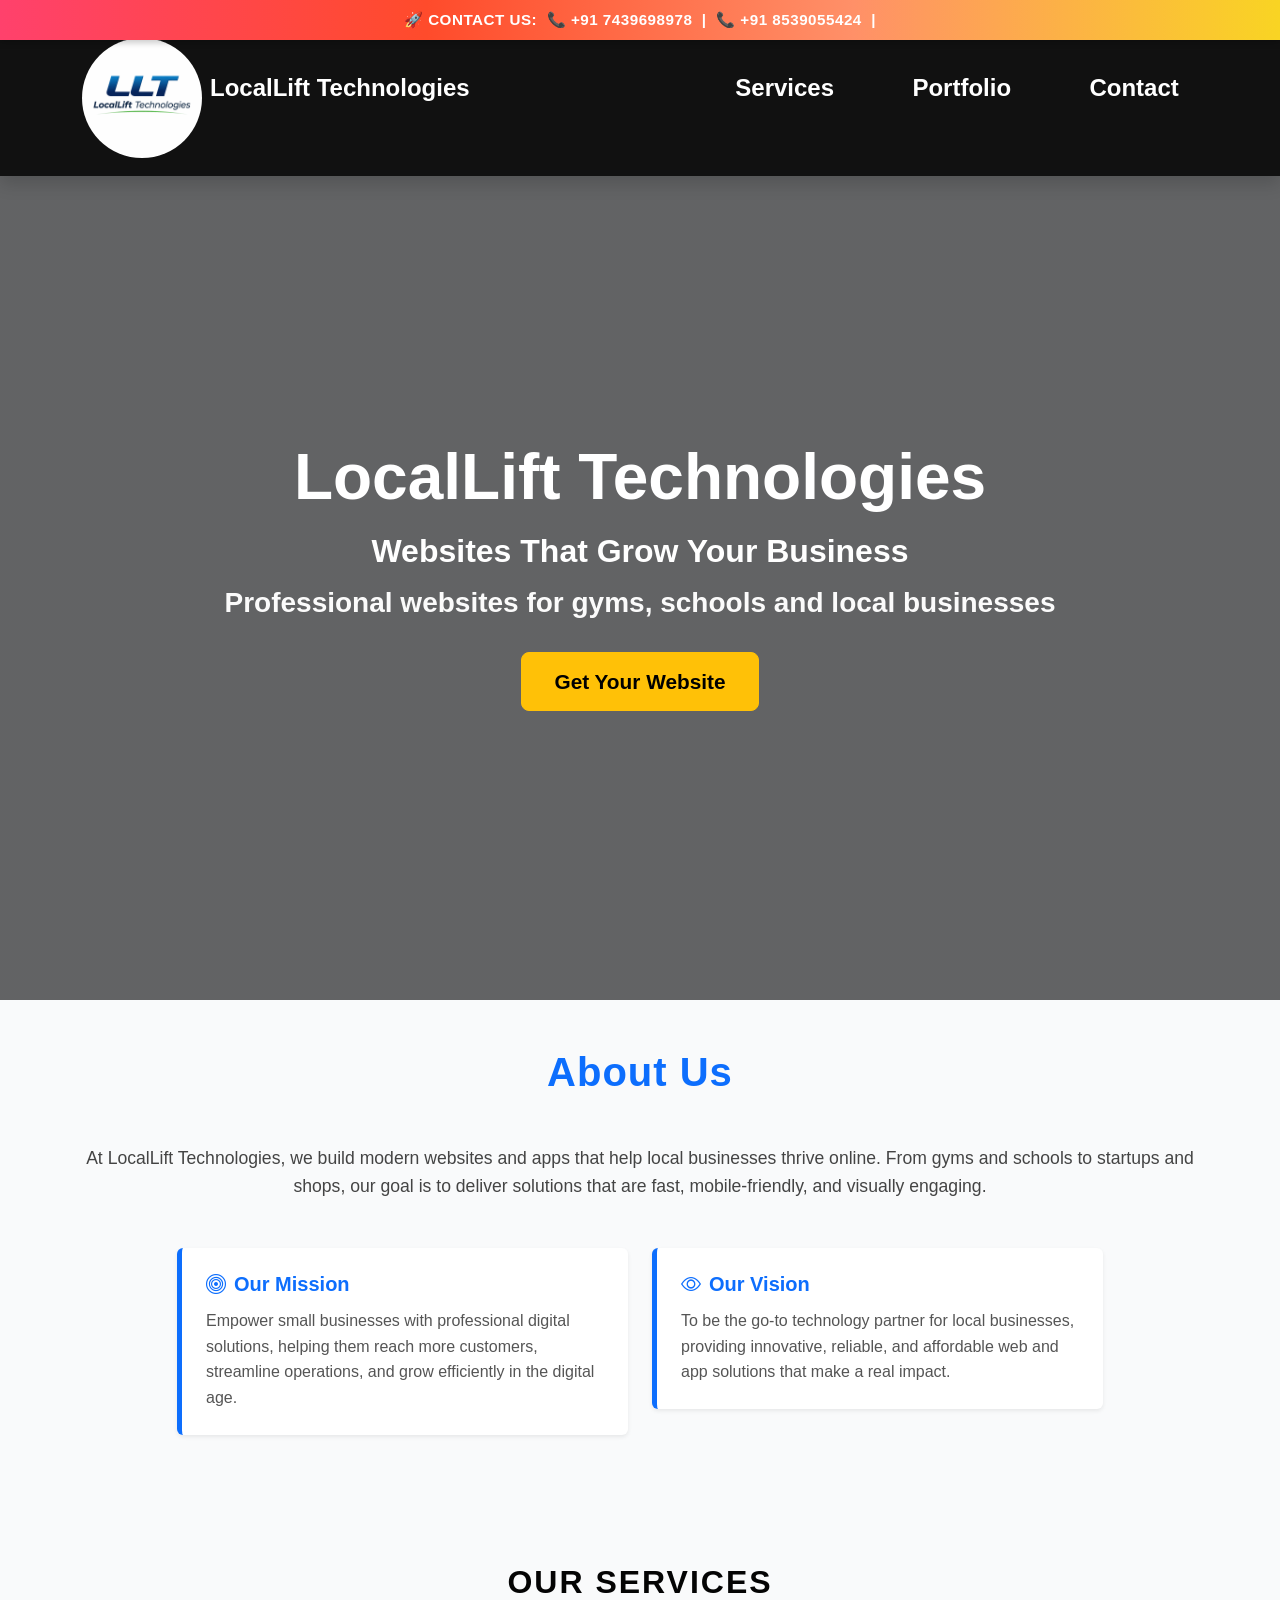
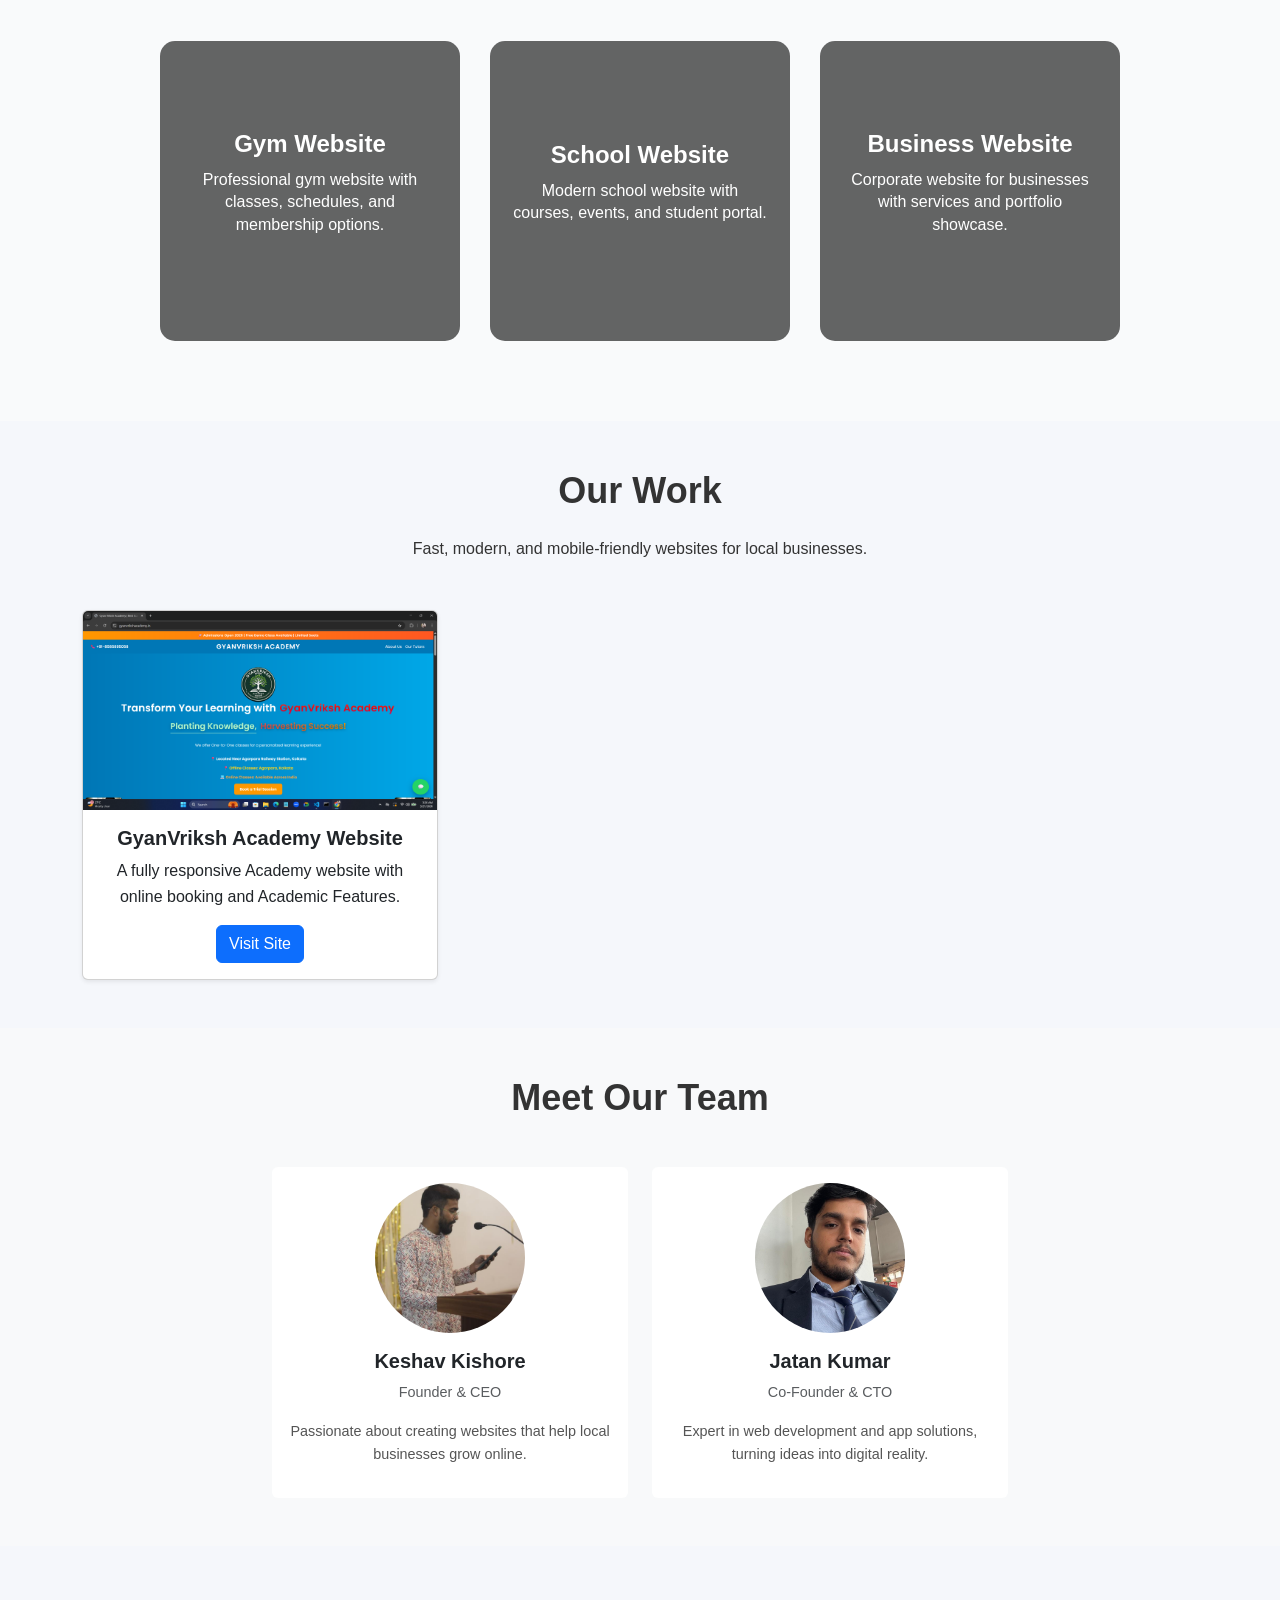
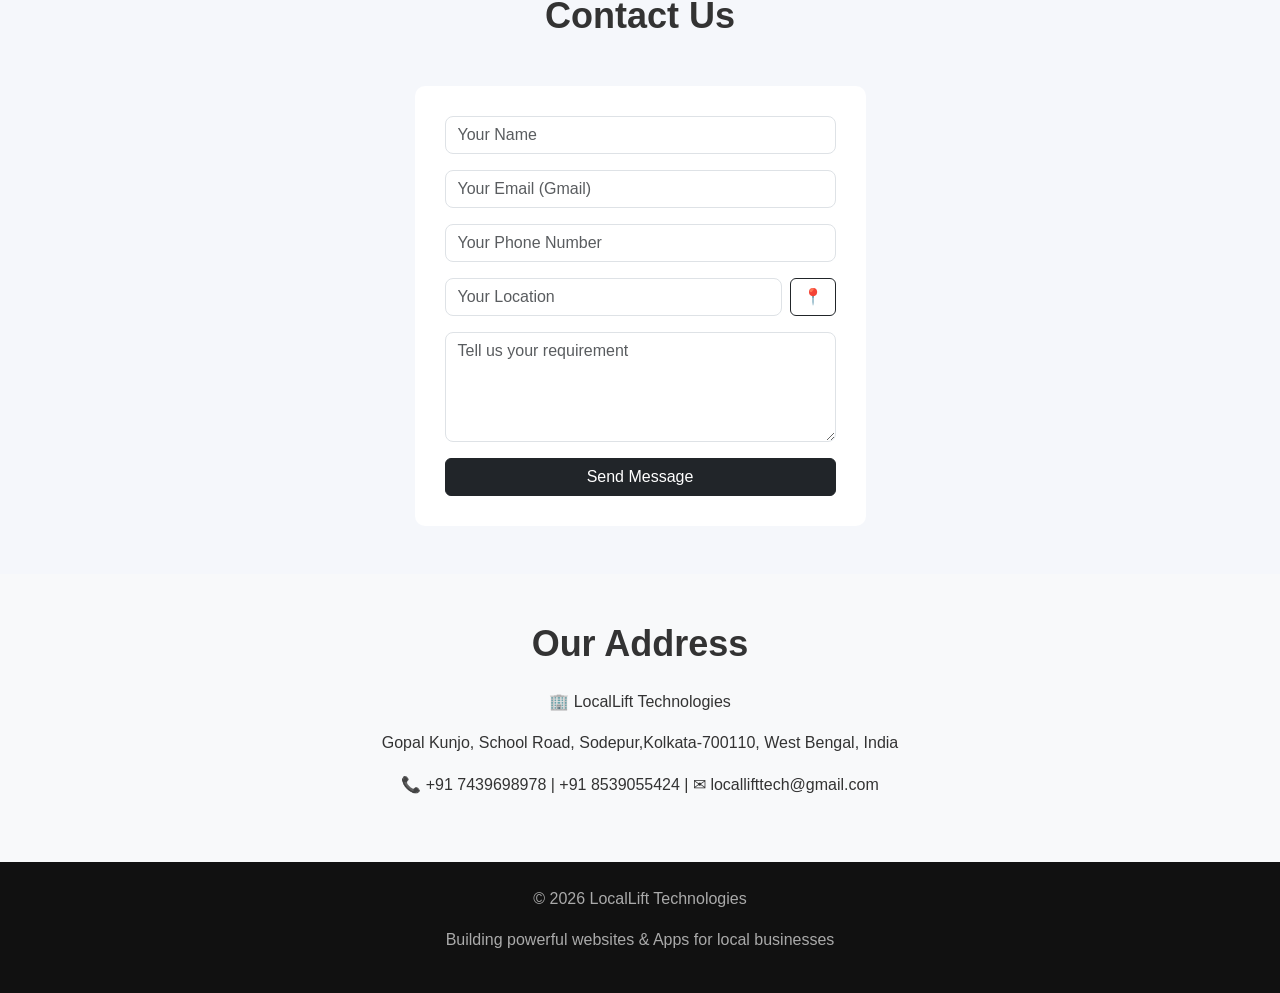
<file: index.html>
<!DOCTYPE html>
<html lang="en">

<head>
    <meta name="description"
        content="LocalLift is a website development company in Kolkata offering modern, fast and affordable websites for businesses. Get your business online today.">

    <meta name="keywords"
        content="website development company Kolkata, website making, LocalLift Technologies,web design Kolkata, affordable website development India, business website services">

    <meta name="viewport" content="width=device-width, initial-scale=1.0">
    <meta name="description"
        content="LocalLift Technologies is a website development company in Kolkata offering modern, fast and affordable websites. We help businesses go online with professional web design and development services.">

    <meta name="keywords" content="
LocalLift Technologies,
LocalLift Kolkata,
website development company Kolkata,
web design company Kolkata,
website developer Kolkata,
affordable website development India,
business website services,
startup website development,
SEO friendly websites Kolkata
">
     
    <meta name="viewport" content="width=device-width, initial-scale=1.0">

    <meta charset="UTF-8">
    <meta name="viewport" content="width=device-width, initial-scale=1">

    <title>LocalLift Technologies</title>

    <link href="https://cdn.jsdelivr.net/npm/bootstrap@5.3.2/dist/css/bootstrap.min.css" rel="stylesheet">
    <link href="https://cdn.jsdelivr.net/npm/bootstrap-icons@1.10.5/font/bootstrap-icons.css" rel="stylesheet">
    <link rel="stylesheet" href="./css/style.css">

</head>

<body>
    <!-- TOP NOTIFICATION BAR -->
    <div class="top-bar">
        🚀 Contact Us:
        <a href="tel:+917439698978">📞 +91 7439698978</a> |
        <a href="tel:+918539055424">📞 +91 8539055424</a> |
    </div>
    <!-- NAVBAR -->
    <nav class="navbar navbar-expand-lg navbar-dark fixed-top custom-navbar shadow">
        <div class="container">

            <a class="navbar-brand d-flex align-items-center gap-2" href="#top">
                <img src="./images/logo.png" alt="LLT Logo" class="logo-img">
                <span class="fw-bold fs-4">LocalLift Technologies</span>
            </a>

            <button class="navbar-toggler" data-bs-toggle="collapse" data-bs-target="#navmenu">
                <span class="navbar-toggler-icon"></span>
            </button>

            <div class="collapse navbar-collapse" id="navmenu">
                <ul class="navbar-nav ms-auto">
                    <li class="nav-item"><a class="nav-link" href="#services">Services</a></li>
                    <li class="nav-item"><a class="nav-link" href="#portfolio">Portfolio</a></li>
                    <li class="nav-item"><a class="nav-link" href="#contact">Contact</a></li>
                </ul>
            </div>

        </div>
    </nav>

    <!-- HERO SECTION -->
    <section class="hero text-white d-flex align-items-center">
        <div class="container text-center hero-content">

            <h1 class="display-3 fw-bold">LocalLift Technologies</h1>
            <h2 class="mt-3">Websites That Grow Your Business</h2>
            <h3 class="mt-3" style="color: #fbfbfb;">
                Professional websites for gyms, schools and local businesses
            </h3>

            <a href="#contact" class="btn btn-warning btn-lg hero-btn mt-4">
                Get Your Website
            </a>

        </div>
    </section>

    <!-- ABOUT US -->
    <section id="about" class="about-section py-5">
        <div class="container">
            <h2 class="section-title text-center mb-5">About Us</h2>

            <p class="text-center lead mb-5">
                At <strong>LocalLift Technologies</strong>, we build modern websites and apps that help local businesses
                thrive online.
                From gyms and schools to startups and shops, our goal is to deliver solutions that are fast,
                mobile-friendly, and visually engaging.
            </p>

            <div class="row g-4 justify-content-center">

                <div class="col-md-5">
                    <div class="about-card p-4 shadow-sm rounded hover-card">
                        <h5><i class="bi bi-bullseye"></i> Our Mission</h5>
                        <p class="mb-0">
                            Empower small businesses with professional digital solutions, helping them reach more
                            customers, streamline operations, and grow efficiently in the digital age.
                        </p>
                    </div>
                </div>

                <div class="col-md-5">
                    <div class="about-card p-4 shadow-sm rounded hover-card">
                        <h5><i class="bi bi-eye"></i> Our Vision</h5>
                        <p class="mb-0">
                            To be the go-to technology partner for local businesses, providing innovative, reliable, and
                            affordable web and app solutions that make a real impact.
                        </p>
                    </div>
                </div>

            </div>
        </div>
    </section>

    <!-- ================= SERVICES ================= -->
    <section id="services" class="services-section" style="padding: 80px 0; background: #f9fafb;">
        <div class="container" style="text-align: center; margin-bottom: 40px;">
            <h1 class="services-title">Our Services</h1>
        </div>

        <div class="container" style="display: flex; gap: 30px; flex-wrap: wrap; justify-content: center;">
            <!-- GYM CARD -->
            <div class="service-card gym">
                <div class="overlay">
                    <h3>Gym Website</h3>
                    <p>Professional gym website with classes, schedules, and membership options.</p>
                </div>
            </div>

            <!-- SCHOOL CARD -->
            <div class="service-card school">
                <div class="overlay">
                    <h3>School Website</h3>
                    <p>Modern school website with courses, events, and student portal.</p>
                </div>
            </div>

            <!-- BUSINESS CARD -->
            <div class="service-card business">
                <div class="overlay">
                    <h3>Business Website</h3>
                    <p>Corporate website for businesses with services and portfolio showcase.</p>
                </div>
            </div>
        </div>
    </section>

    <!-- PORTFOLIO -->
    <section id="portfolio" class="portfolio text-center py-5">
        <div class="container">
            <h2 class="section-title mb-4">Our Work</h2>
            <p class="mb-5">Fast, modern, and mobile-friendly websites for local businesses.</p>

            <div class="row g-4">

                <div class="col-md-4">
                    <div class="card shadow-sm hover-card">
                        <img src="./images/websitegyan.png" class="card-img-top" alt="Website 1">
                        <div class="card-body">
                            <h5 class="card-title">GyanVriksh Academy Website</h5>
                            <p class="card-text">A fully responsive Academy website with online booking and Academic
                                Features.</p>
                            <a href="https://www.gyanvrikshacademy.in" target="_blank" class="btn btn-primary">Visit
                                Site</a>
                        </div>
                    </div>
                </div>

            </div>
        </div>
    </section>

    <!-- TEAM / FOUNDERS -->
    <section id="team" class="team-section py-5 bg-light">
        <div class="container">
            <h2 class="section-title text-center mb-5">Meet Our Team</h2>

            <div class="row justify-content-center g-4">

                <div class="col-md-4 text-center">
                    <div class="card border-0 hover-card">
                        <img src="./images/keshav.png" class="rounded-circle mx-auto mt-3" alt="Founder">
                        <div class="card-body">
                            <h5 class="card-title">Keshav Kishore</h5>
                            <p class="text-muted">Founder & CEO</p>
                            <p>Passionate about creating websites that help local businesses grow online.</p>
                        </div>
                    </div>
                </div>

                <div class="col-md-4 text-center">
                    <div class="card border-0 hover-card">
                        <img src="./images/jatan new.jpeg" class="rounded-circle mx-auto mt-3" alt="Co-Founder">
                        <div class="card-body">
                            <h5 class="card-title">Jatan Kumar</h5>
                            <p class="text-muted">Co-Founder & CTO</p>
                            <p>Expert in web development and app solutions, turning ideas into digital reality.</p>
                        </div>
                    </div>
                </div>

            </div>
        </div>
    </section>

    <!-- CONTACT -->
    <section id="contact" class="contact-section py-5">
        <div class="container">

            <h2 class="text-center section-title mb-5">Contact Us</h2>

            <div class="row justify-content-center">
                <div class="col-lg-5 col-md-7">

                    <form class="contact-form" id="contactForm">

                        <input id="name" class="form-control mb-3" type="text" placeholder="Your Name" required>
                        <input id="email" class="form-control mb-3" type="email" placeholder="Your Email (Gmail)"
                            required>
                        <input id="phone" class="form-control mb-3" type="tel" placeholder="Your Phone Number" required>

                        <div class="d-flex gap-2 mb-3">
                            <input id="location" class="form-control" type="text" placeholder="Your Location" required>
                            <button type="button" class="btn btn-outline-dark" onclick="getLocation()">📍</button>
                        </div>

                        <textarea id="requirement" class="form-control mb-3" rows="4"
                            placeholder="Tell us your requirement" required></textarea>

                        <div id="formMessage" class="mb-3 text-center"></div>

                        <button type="submit" id="submitBtn" class="btn btn-dark w-100">
                            Send Message
                        </button>

                    </form>
                </div>
            </div>

        </div>
    </section>

    <!-- ADDRESS -->
    <section id="address" class="address-section py-5 bg-light">
        <div class="container text-center">
            <h2 class="section-title mb-4">Our Address</h2>
            <p>🏢 LocalLift Technologies</p>
            <p>Gopal Kunjo, School Road, Sodepur,Kolkata-700110, West Bengal, India</p>
            <p>📞 +91 7439698978 | +91 8539055424 | ✉ locallifttech@gmail.com</p>
        </div>
    </section>

    <!-- FOOTER -->
    <footer class="footer text-center py-4">
        <p>© 2026 LocalLift Technologies</p>
        <p>Building powerful websites & Apps for local businesses</p>
    </footer>

    <script src="https://cdn.jsdelivr.net/npm/bootstrap@5.3.2/dist/js/bootstrap.bundle.min.js"></script>
    <script src="./script.js"></script>

</body>

</html>
</file>
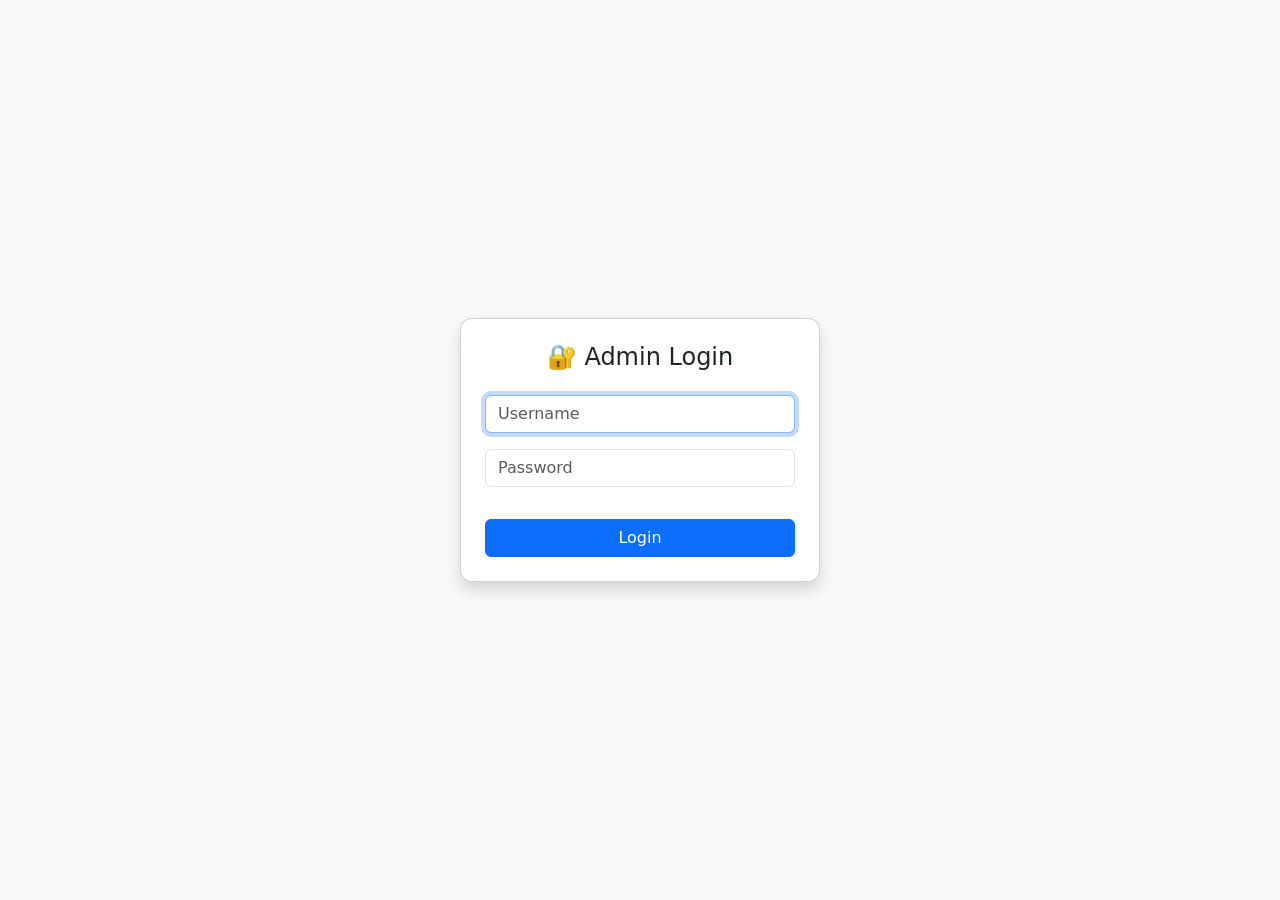
<file: admin-login.html>
<!DOCTYPE html>
<html lang="en">

<head>
    <meta charset="UTF-8">
    <title>Admin Login - LocalLift</title>
    <meta name="viewport" content="width=device-width, initial-scale=1">

    <link href="https://cdn.jsdelivr.net/npm/bootstrap@5.3.0/dist/css/bootstrap.min.css" rel="stylesheet">
    <style>
        body {
            background: #f8f9fa;
        }

        .card {
            border-radius: 12px;
        }

        input:focus {
            box-shadow: 0 0 5px #0d6efd;
        }
    </style>
</head>

<body class="d-flex justify-content-center align-items-center vh-100">

    <div class="card shadow p-4" style="width: 360px;">
        <h4 class="text-center mb-4">🔐 Admin Login</h4>

        <div class="mb-3">
            <label for="username" class="form-label visually-hidden">Username</label>
            <input type="text" id="username" class="form-control" placeholder="Username" autofocus>
        </div>

        <div class="mb-3">
            <label for="password" class="form-label visually-hidden">Password</label>
            <input type="password" id="password" class="form-control" placeholder="Password">
        </div>

        <p id="errorMsg" class="text-danger text-center mb-3"></p>

        <button type="button" class="btn btn-primary w-100" onclick="login()">Login</button>
    </div>

    <script src="admin-login.js"></script>
</body>

</html>
</file>
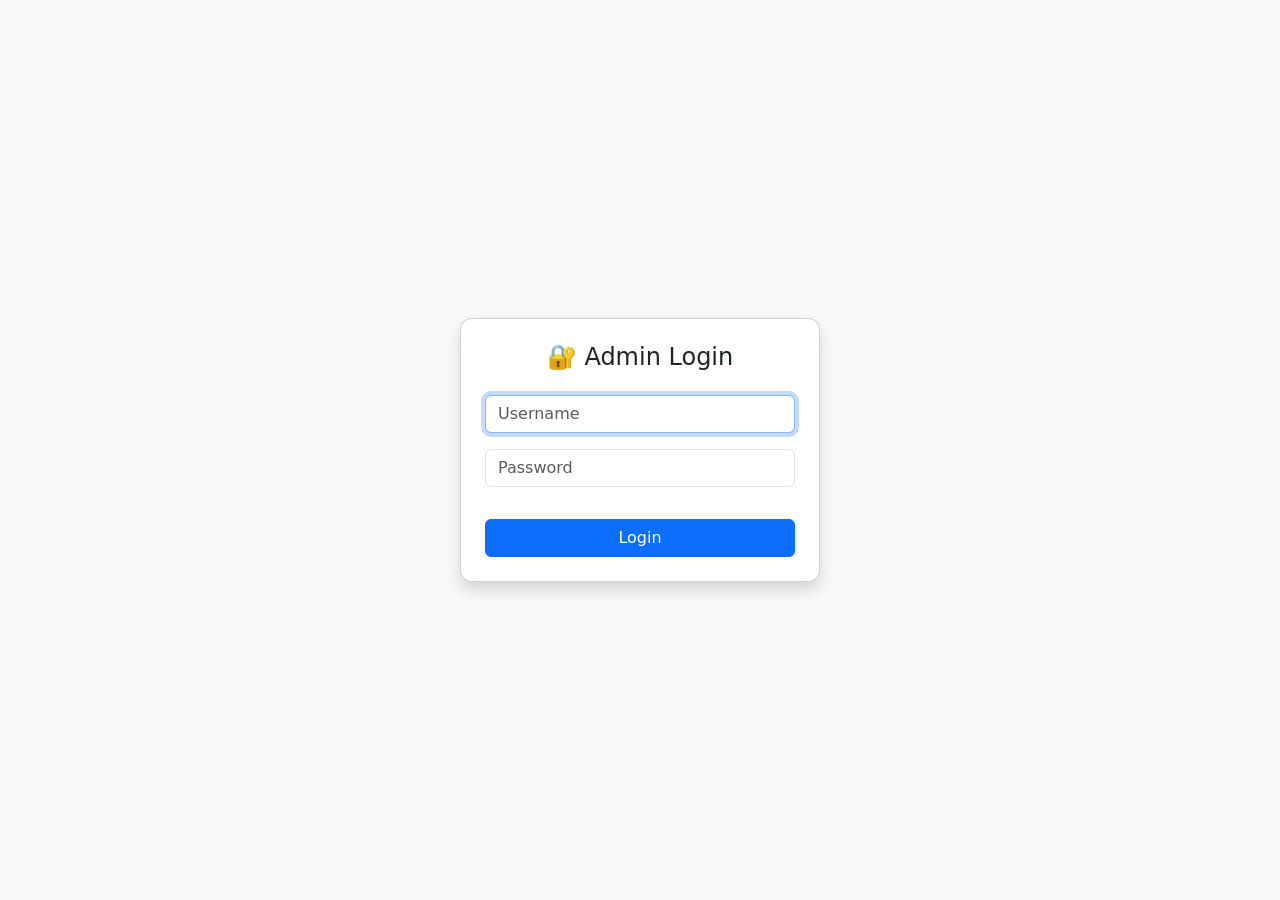
<file: admin.html>
<!DOCTYPE html>
<html lang="en">

<head>
    <meta charset="UTF-8">
    <title>Admin Dashboard - LocalLift Technologies</title>
    <meta name="viewport" content="width=device-width, initial-scale=1">

    <link href="https://cdn.jsdelivr.net/npm/bootstrap@5.3.0/dist/css/bootstrap.min.css" rel="stylesheet">
</head>

<body class="bg-light">

    <!-- 🔐 LOGIN PROTECTION -->
    <script>
        if (localStorage.getItem("admin") !== "true") {
            window.location.replace("admin-login.html");
        }
    </script>

    <div class="container mt-4">

        <!-- HEADER -->
        <div class="d-flex justify-content-between align-items-center mb-3">
            <h3>📋 Admin Dashboard</h3>
            <button class="btn btn-danger btn-sm" onclick="logout()">Logout</button>
        </div>

        <!-- 📊 COUNTERS -->
        <div class="row text-center mb-4">
            <div class="col-md-3 mb-2">
                <div class="card shadow-sm text-white bg-dark p-3">
                    <h6>Total Leads</h6>
                    <h3 id="totalCount">0</h3>
                </div>
            </div>
            <div class="col-md-3 mb-2">
                <div class="card shadow-sm text-white bg-primary p-3">
                    <h6>New</h6>
                    <h3 id="newCount">0</h3>
                </div>
            </div>
            <div class="col-md-3 mb-2">
                <div class="card shadow-sm text-dark bg-warning p-3">
                    <h6>Contacted</h6>
                    <h3 id="contactedCount">0</h3>
                </div>
            </div>
            <div class="col-md-3 mb-2">
                <div class="card shadow-sm text-white bg-success p-3">
                    <h6>Enrolled</h6>
                    <h3 id="enrolledCount">0</h3>
                </div>
            </div>
        </div>

        <!-- 🔘 STATUS FILTER BUTTONS -->
        <div class="mb-3 text-center">
            <button class="btn btn-secondary btn-sm me-1" onclick="filterStatus('ALL')">All</button>
            <button class="btn btn-primary btn-sm me-1" onclick="filterStatus('NEW')">New</button>
            <button class="btn btn-warning btn-sm me-1" onclick="filterStatus('CONTACTED')">Contacted</button>
            <button class="btn btn-success btn-sm" onclick="filterStatus('ENROLLED')">Enrolled</button>
        </div>

        <!-- 🔍 SEARCH -->
        <input type="text" id="searchInput" class="form-control mb-3" placeholder="Search by name, email, or message"
            autocomplete="off">

        <!-- 📋 TABLE -->
        <div class="table-responsive">
            <table class="table table-bordered table-striped align-middle">
                <thead class="table-dark text-center">
                    <tr>
                        <th>#</th>
                        <th>Name</th>
                        <th>Email</th>
                        <th>Message</th>
                        <th>Status</th>
                        <th>Action</th>
                    </tr>
                </thead>
                <tbody id="enquiryTableBody"></tbody>
            </table>
        </div>

    </div>

    <!-- 🔓 LOGOUT -->
    <script>
        function logout() {
            localStorage.removeItem("admin");
            window.location.replace("admin-login.html");
        }
    </script>

    <!-- ADMIN LOGIC -->
    <script src="admin.js"></script>

</body>

</html>
</file>
<file: css/style.css>
/* GLOBAL */
body {
    font-family: 'Segoe UI', Tahoma, Geneva, Verdana, sans-serif;
    background: #f5f7fb;
}

/* ===== TOP BAR ===== */
.top-bar {
    background: linear-gradient(90deg, #ff416c, #ff4b2b, #ff9068, #f9d423);
    color: #fff;
    text-align: center;
    font-weight: 600;
    font-size: 0.95rem;
    padding: 0.5rem 0;
    position: fixed;
    top: 0;
    left: 0;
    width: 100%;
    z-index: 1100;
    letter-spacing: 0.5px;
    box-shadow: 0 3px 6px rgba(0, 0, 0, 0.2);
    text-transform: uppercase;
}

/* Links inside top bar */
.top-bar a {
    color: #fff;
    text-decoration: none;
    font-weight: 700;
    transition: color 0.3s ease;
    margin: 0 0.3rem;
}

.top-bar a:hover {
    color: #000;
}

/* Responsive for smaller devices */
@media (max-width: 768px) {
    .top-bar {
        font-size: 0.85rem;
        padding: 0.45rem 0;
    }

    .top-bar a {
        display: inline-block;
        margin: 0 0.2rem;
    }
}

/* RESPONSIVE */
@media (max-width: 768px) {
    .colorful-contact-strip .container {
        flex-direction: column;
        gap: 0.4rem;
    }

    .colorful-contact-strip .contact-text {
        text-align: center;
    }
}

/* RESPONSIVE */
@media (max-width: 768px) {
    .top-contact-bar .container {
        flex-direction: column;
        gap: 0.3rem;
    }
}

/* LOGO */
.logo-img {
    width: 120px;
    height: 120px;
    object-fit: cover;
    border-radius: 50%;
    margin-top: 20px;
    /* yahan se logo upar se thoda niche hoga */
    display: block;
    margin-left: auto;
    margin-right: auto;
}

/* NAVBAR */
.custom-navbar {
    background: linear-gradient(90deg, #0f2027, #203a43, #2c5364);
}

#formMessage {
    font-weight: 500;
    transition: all 0.3s ease;
}

/* ============ GENERAL STYLES ============ */
body {
    font-family: 'Poppins', sans-serif;
    line-height: 1.6;
    color: #333;
    scroll-behavior: smooth;
}

h1,
h2,
h3,
h4,
h5,
h6 {
    font-weight: 600;
}

/* ============ TOP BAR ============ */
.top-contact-bar {
    z-index: 1050;
    font-size: 0.9rem;
}

/* ============ NAVBAR ============ */
.navbar.custom-navbar {
    background: #111;
    padding: 0.8rem 1rem;
    transition: all 0.3s ease;
}

.navbar-nav .nav-link {
    color: #fff;
    margin-left: 1rem;
    transition: color 0.3s ease, transform 0.3s ease;
}

.navbar-nav .nav-link:hover,
.navbar-nav .nav-link.active {
    color: #ffc107;
    transform: translateY(-2px);
}

/* ============ HERO ============ */
.hero {
    background: linear-gradient(rgba(0, 0, 0, 0.5), rgba(0, 0, 0, 0.5)), url('./images/hero-bg.jpg') no-repeat center center/cover;
    color: #fff;
    padding: 150px 0 100px;
    text-align: center;
}

.hero .btn:hover {
    transform: translateY(-3px);
    box-shadow: 0 6px 15px rgba(0, 0, 0, 0.3);
}

/* ============ ABOUT US ============ */
.about-card {
    transition: transform 0.3s ease, box-shadow 0.3s ease;
}

.hover-card:hover {
    transform: translateY(-5px);
    box-shadow: 0 10px 20px rgba(0, 0, 0, 0.15);
}

/* ============ SERVICES ============ */
.service-card {
    position: relative;
    overflow: hidden;
    cursor: pointer;
    transition: transform 0.3s ease, box-shadow 0.3s ease;
    border-radius: 15px;
    background-size: cover;
}

/* Overlay hamesha visible, hover effect remove */
.service-card .overlay {
    background: rgba(0, 0, 0, 0.6);
    /* thoda transparent dark background */
    color: #fff;
    position: absolute;
    top: 0;
    left: 0;
    width: 100%;
    height: 100%;
    display: flex;
    flex-direction: column;
    justify-content: center;
    align-items: center;
    /* center text horizontally */
    text-align: center;
    padding: 20px;
    opacity: 1;
    /* hamesha visible */
    transition: none;
    /* hover transition remove */
}

/* Hover wala rule remove kiya */
/* ============ PORTFOLIO ============ */
.portfolio .card {
    transition: transform 0.3s ease, box-shadow 0.3s ease;
}

/* ============ TEAM ============ */
.team-section .card img {
    width: 140px;
    height: 140px;
    object-fit: cover;
    transition: transform 0.3s ease;
}

.team-section .card img:hover {
    transform: scale(1.05);
}

/* ============ CONTACT FORM ============ */
.contact-section .form-control {
    border-radius: 8px;
    transition: box-shadow 0.3s ease, transform 0.3s ease;
}

.contact-section .form-control:focus {
    box-shadow: 0 0 8px rgba(255, 193, 7, 0.5);
    border-color: #ffc107;
    transform: translateY(-1px);
}

.contact-section button.btn-dark:hover {
    transform: translateY(-2px);
    background-color: #222;
    box-shadow: 0 6px 15px rgba(0, 0, 0, 0.2);
}

/* ============ FOOTER ============ */
.footer {
    background: #111;
    color: #fff;
}

/* ============ RESPONSIVE ============ */
@media (max-width: 768px) {
    .hero {
        padding: 120px 1rem 80px;
    }

    .navbar-nav .nav-link {
        margin-left: 0;
        margin-bottom: 0.5rem;
    }

    .about-card,
    .service-card,
    .portfolio .card,
    .team-section .card {
        margin-bottom: 1.5rem;
    }
}

button:disabled {
    opacity: 0.7;
    cursor: not-allowed;
}

body {
    padding-top: 100px;
    /* top bar + navbar height */
}

/* Navbar link style */
.navbar-nav .nav-link {
    font-size: 1.5rem !important;
    /* bigger font */
    font-weight: 600 !important;
    /* bolder */
    padding: 1rem 1.2rem !important;
    /* bigger clickable area */
    transition: all 0.3s ease;
}

/* Navbar hover effect */
.navbar-nav .nav-link:hover {
    color: #ffc107 !important;
    transform: scale(1.1);
    /* subtle grow effect */
}

/* Spacing between links */
.navbar-nav .nav-item+.nav-item {
    margin-left: 1.5rem !important;
}

/* HERO */
.hero {
    height: 100vh;
    background:
        linear-gradient(rgba(0, 0, 0, 0.6), rgba(0, 0, 0, 0.6)),
        url("https://images.unsplash.com/photo-1498050108023-c5249f4df085");
    background-size: cover;
    display: flex;
    align-items: center;
    color: white;
    text-align: center;
}

/* HERO BUTTON */
.hero-btn {
    font-size: 1.3rem;
    font-weight: 600;
    padding: 0.8rem 2rem;
    transition: all 0.3s ease;
}

/* ABOUT US SECTION */
.about-section {
    background: #f9fafb;
    /* subtle professional background */
}

.about-section .section-title {
    font-size: 2.5rem;
    font-weight: 700;
    color: #0d6efd;
    /* accent color */
    letter-spacing: 1px;
}

.about-section .lead {
    font-size: 1.1rem;
    color: #444;
}

.about-card {
    background: #fff;
    border-left: 5px solid #0d6efd;
    /* accent color for professional look */
    transition: transform 0.3s ease, box-shadow 0.3s ease;
}

.about-card:hover {
    transform: translateY(-5px);
    box-shadow: 0 10px 20px rgba(0, 0, 0, 0.1);
}

.about-card h5 {
    font-weight: 600;
    color: #0d6efd;
    margin-bottom: 0.75rem;
    display: flex;
    align-items: center;
    gap: 0.5rem;
}

.about-card p {
    color: #555;
    line-height: 1.6;
}

/* TITLES */
.section-title {
    font-size: 36px;
    font-weight: bold;
}

/* ================= SERVICES CSS ================= */
.service-card {
    position: relative;
    width: 300px;
    height: 300px;
    border-radius: 15px;
    overflow: hidden;
    background-size: cover;
    background-position: center;
    cursor: pointer;
    transition: transform 0.3s ease, box-shadow 0.3s ease;
}

/* Card scale effect on hover */
.service-card:hover {
    transform: scale(1.05);
}

/* Overlay always visible */
.service-card .overlay {
    position: absolute;
    top: 0;
    left: 0;
    width: 100%;
    height: 100%;
    background: rgba(0, 0, 0, 0.6);
    color: #fff;
    display: flex;
    flex-direction: column;
    justify-content: center;
    align-items: center;
    text-align: center;
    padding: 20px;
    opacity: 1;
    /* always visible */
    transition: none;
    /* hover transition removed */
}

/* Background images */
.gym {
    background-image: url("https://images.unsplash.com/photo-1534438327276-14e5300c3a48");
}

.school {
    background-image: url("https://images.unsplash.com/photo-1503676260728-1c00da094a0b");
}

.business {
    background-image: url("https://images.unsplash.com/photo-1556745757-8d76bdb6984b");
}

.services-title {
    font-size: 2rem;
    /* big letters */
    font-weight: 600;
    /* bold */
    color: #040404;
    /* accent color, change as needed */
    letter-spacing: 2px;
    text-transform: uppercase;
}

/* Overlay text styling */
.service-card .overlay h3 {
    font-size: 1.5rem;
    margin-bottom: 10px;
}

.service-card .overlay p {
    font-size: 1rem;
    line-height: 1.4;
}

/* TEAM / FOUNDERS */
.team-section .card img {
    width: 150px;
    height: 150px;
    object-fit: cover;
    border-radius: 50%;
}

.team-section .card-body p {
    font-size: 0.9rem;
    color: #555;
}

/* CONTACT */
.contact-form {
    background: white;
    padding: 30px;
    border-radius: 10px;
}

/* FOOTER */
.footer {
    background: #111;
    color: #aaa;
    padding: 30px;
}
</file>
